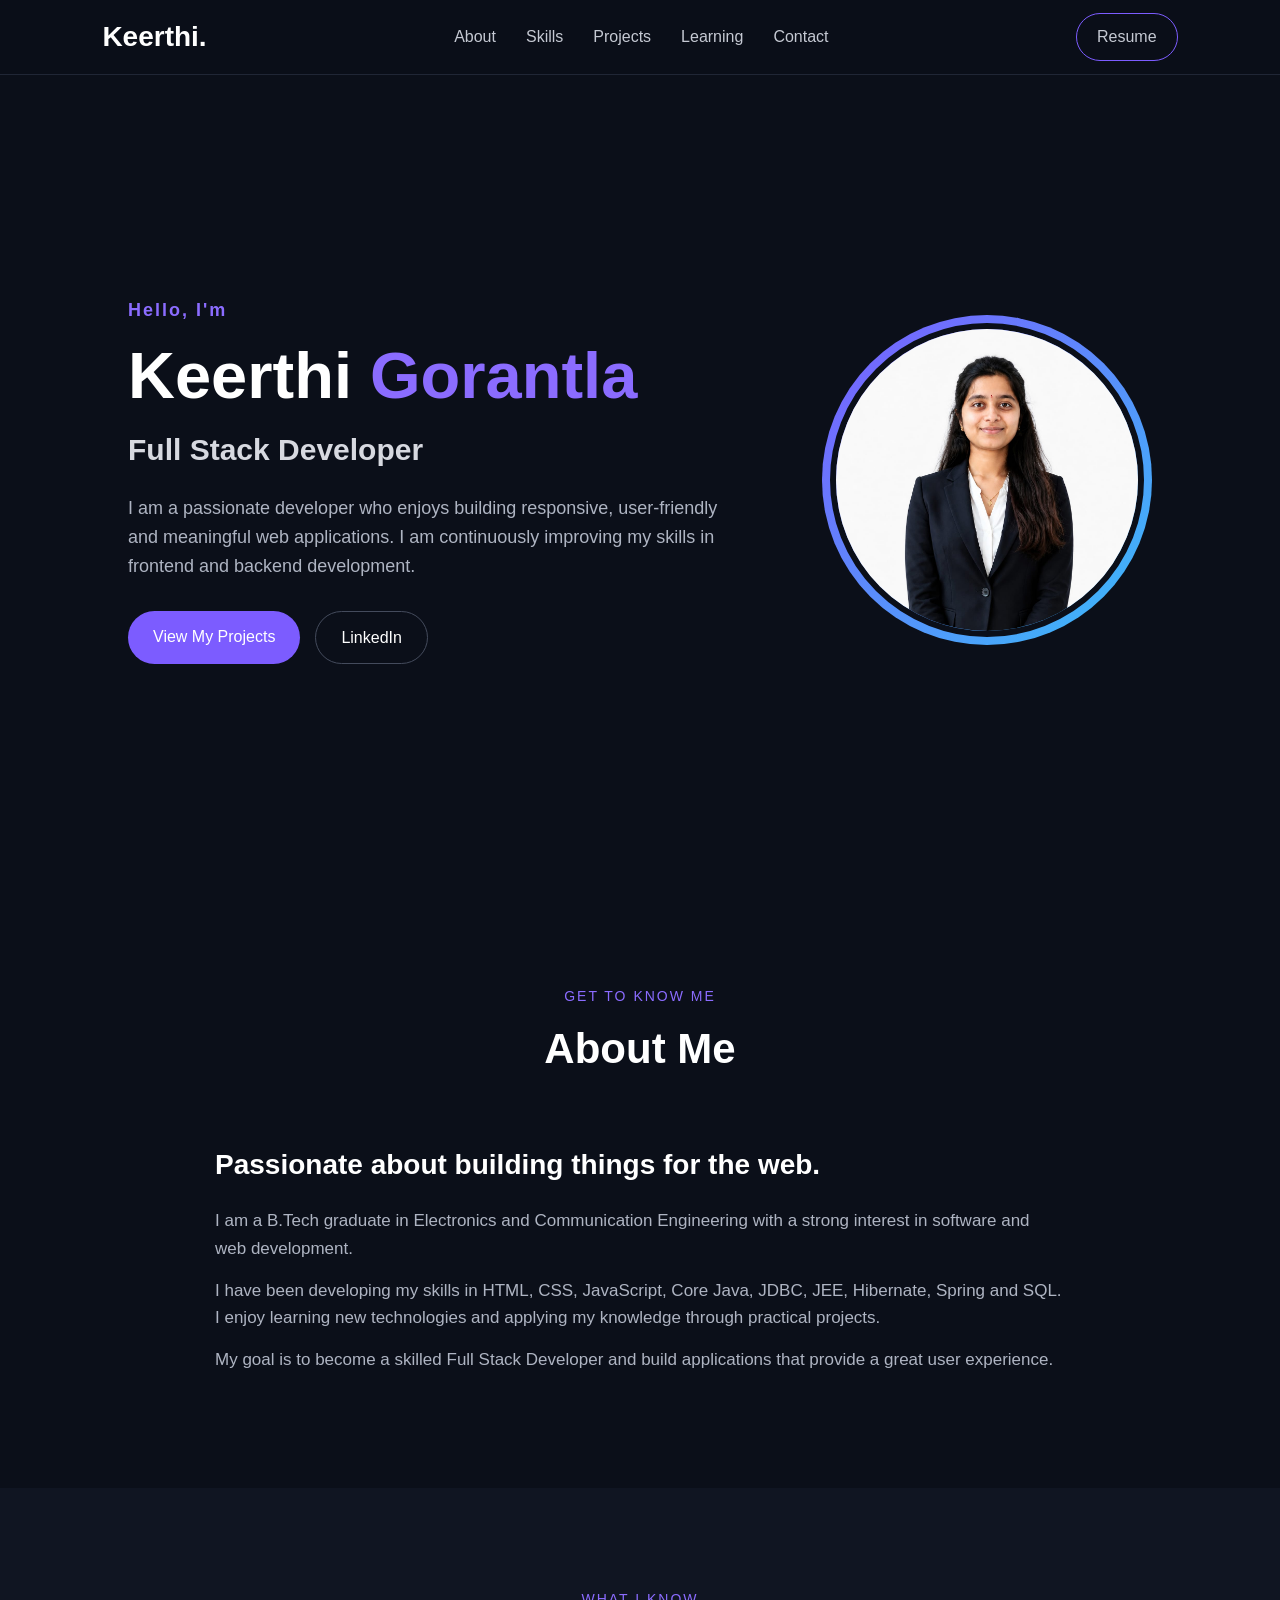
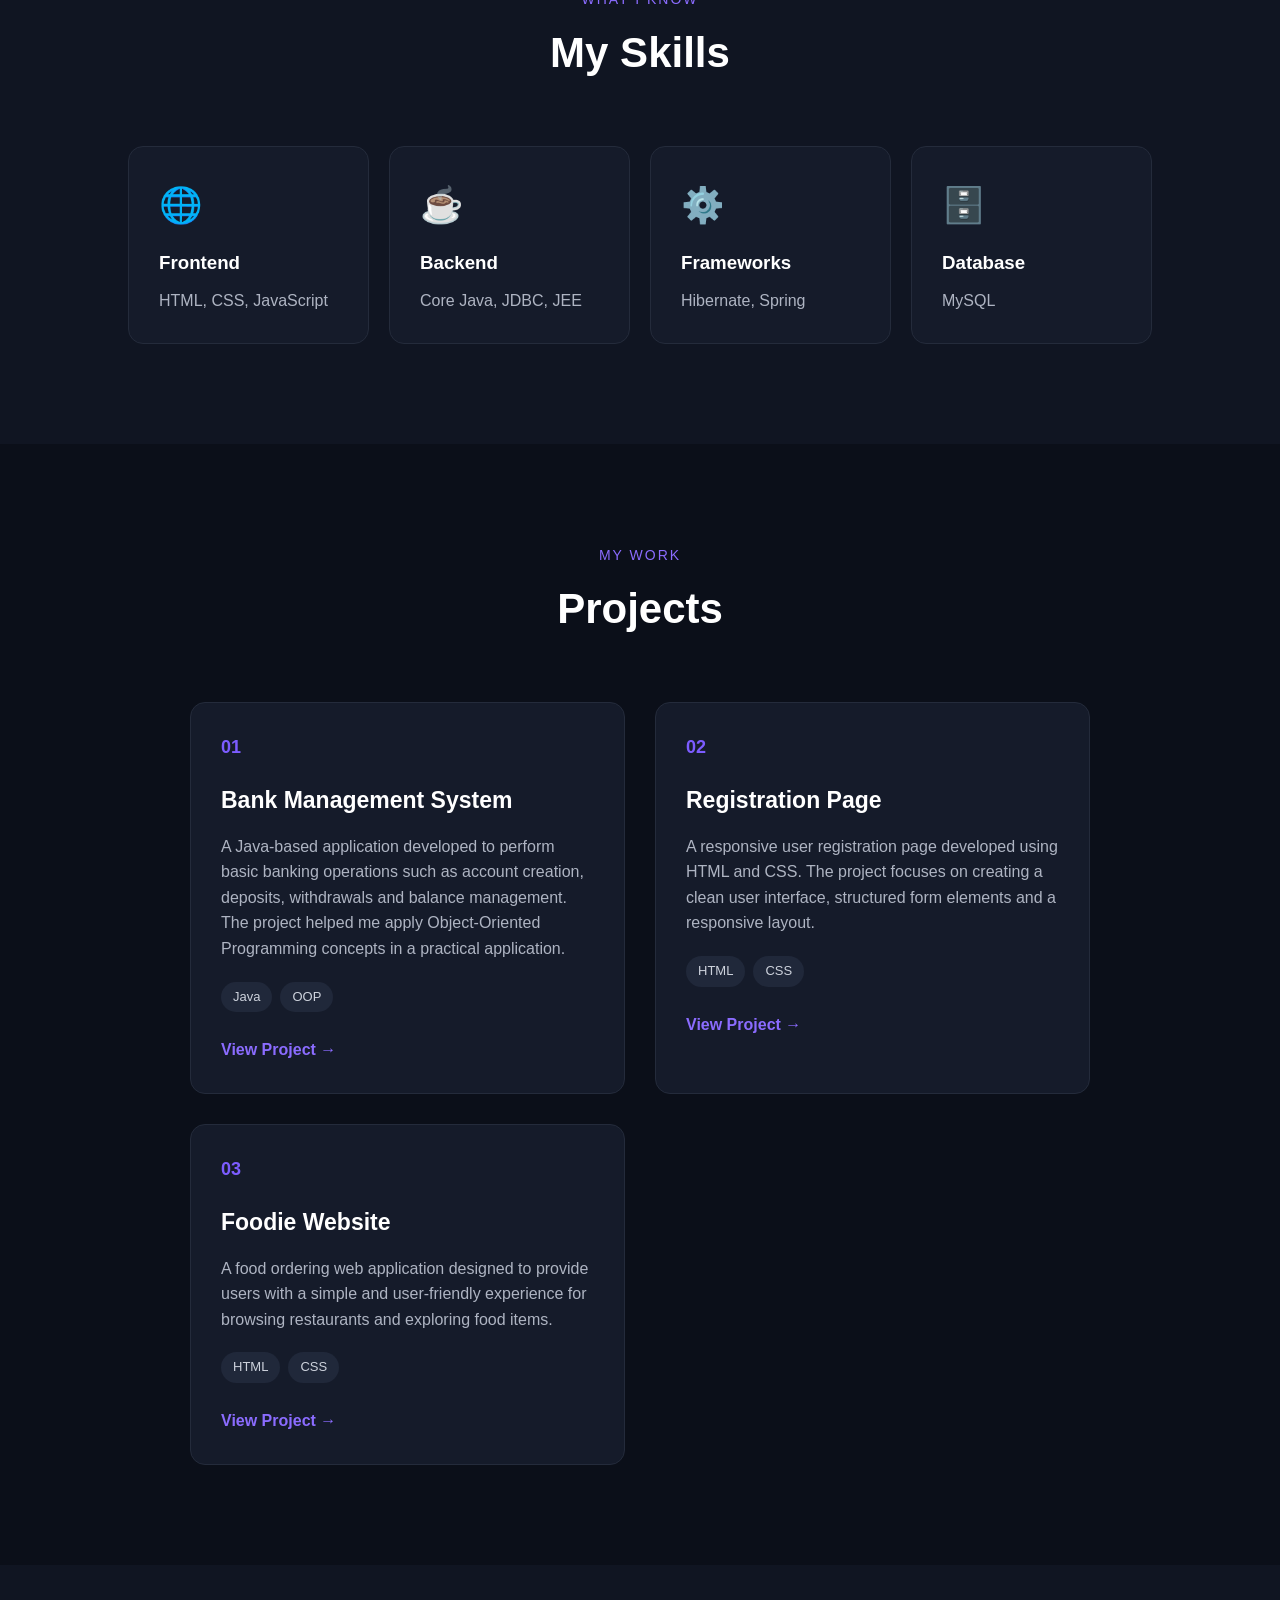
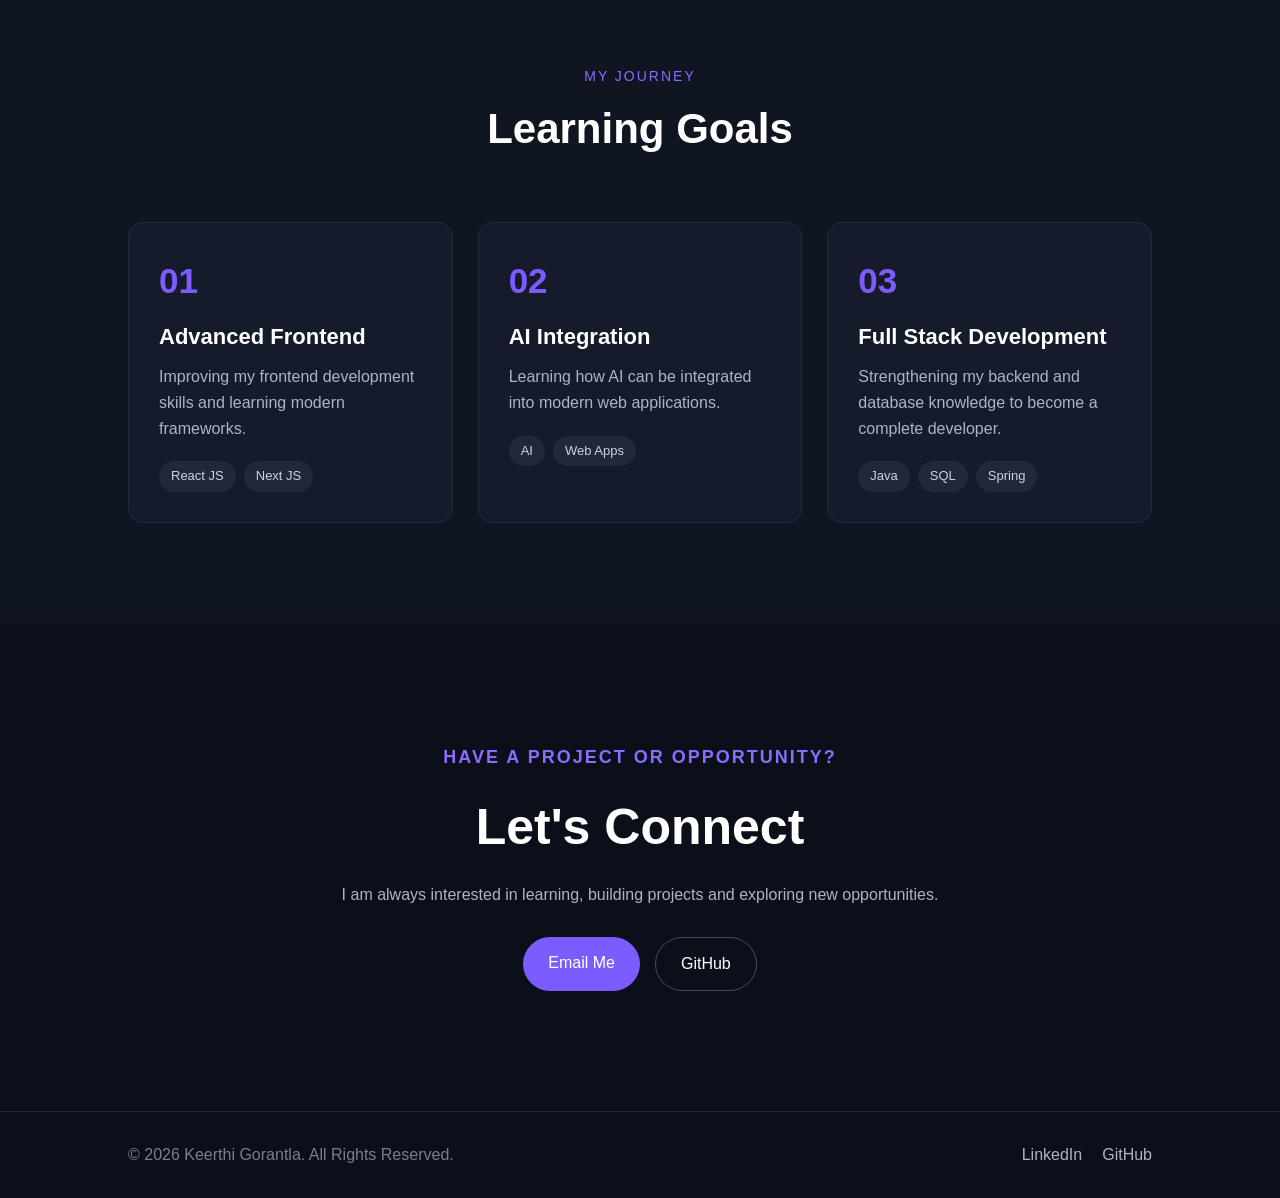
<file: index.html>
<!doctype html>
<html lang="en">
  <head>
    <meta charset="UTF-8" />
    <meta name="viewport" content="width=device-width, initial-scale=1.0" />

    <title>Keerthi Gorantla | Full Stack Developer</title>

    <link href="https://fonts.cdnfonts.com/css/google-sans" rel="stylesheet" />

    <link rel="stylesheet" href="style.css" />
  </head>

  <body>
    <header class="navbar">
      <div class="logo">Keerthi.</div>

      <nav>
        <ul>
          <li><a href="#abtme">About</a></li>
          <li><a href="#skills">Skills</a></li>
          <li><a href="#projects">Projects</a></li>
          <li><a href="#learning">Learning</a></li>
          <li><a href="#contacts">Contact</a></li>
        </ul>
      </nav>

      <a href="keerthi_resume (4) (1).pdf" download class="resume-btn">
        Resume
      </a>
    </header>

    <section class="hero">
      <div class="hero-text">
        <p class="small-heading">Hello, I'm</p>

        <h1>Keerthi <span>Gorantla</span></h1>

        <h2>Full Stack Developer</h2>

        <p class="hero-description">
          I am a passionate developer who enjoys building responsive,
          user-friendly and meaningful web applications. I am continuously
          improving my skills in frontend and backend development.
        </p>

        <div class="hero-buttons">
          <a href="#projects" class="primary-btn"> View My Projects </a>

          <a
            href="https://www.linkedin.com/in/keerthi-gorantla-866073323/"
            target="_blank"
            class="secondary-btn"
          >
            LinkedIn
          </a>
        </div>
      </div>

      <div class="hero-image">
        <div class="image-circle">
          <img src="keerthi_image.jpeg" alt="Keerthi Gorantla" />
        </div>
      </div>
    </section>

    <section id="abtme" class="section">
      <div class="section-title">
        <p>GET TO KNOW ME</p>

        <h2>About Me</h2>
      </div>

      <div class="about-content">
        <div class="about-text">
          <h3>Passionate about building things for the web.</h3>

          <p>
            I am a B.Tech graduate in Electronics and Communication Engineering
            with a strong interest in software and web development.
          </p>

          <p>
            I have been developing my skills in HTML, CSS, JavaScript, Core
            Java, JDBC, JEE, Hibernate, Spring and SQL. I enjoy learning new
            technologies and applying my knowledge through practical projects.
          </p>

          <p>
            My goal is to become a skilled Full Stack Developer and build
            applications that provide a great user experience.
          </p>
        </div>
      </div>
    </section>

    <section id="skills" class="section skills-section">
      <div class="section-title">
        <p>WHAT I KNOW</p>

        <h2>My Skills</h2>
      </div>

      <div class="skills-container">
        <div class="skill-card">
          <div class="skill-icon">🌐</div>

          <h3>Frontend</h3>

          <p>HTML, CSS, JavaScript</p>
        </div>

        <div class="skill-card">
          <div class="skill-icon">☕</div>

          <h3>Backend</h3>

          <p>Core Java, JDBC, JEE</p>
        </div>

        <div class="skill-card">
          <div class="skill-icon">⚙️</div>

          <h3>Frameworks</h3>

          <p>Hibernate, Spring</p>
        </div>

        <div class="skill-card">
          <div class="skill-icon">🗄️</div>

          <h3>Database</h3>

          <p>MySQL</p>
        </div>
      </div>
    </section>

    <section id="projects" class="section">
      <div class="section-title">
        <p>MY WORK</p>

        <h2>Projects</h2>
      </div>

      <div class="projects-container">
        <!-- Project 1 -->

        <div class="project-card">
          <div class="project-number">01</div>

          <h3>Bank Management System</h3>

          <p>
            A Java-based application developed to perform basic banking
            operations such as account creation, deposits, withdrawals and
            balance management. The project helped me apply Object-Oriented
            Programming concepts in a practical application.
          </p>

          <div class="project-tech">
            <span>Java</span>
            <span>OOP</span>
          </div>

          <a
            href="https://github.com/Keerthi-gorentla/Bank_Management_System"
            target="_blank"
          >
            View Project →
          </a>
        </div>

        <div class="project-card">
          <div class="project-number">02</div>

          <h3>Registration Page</h3>

          <p>
            A responsive user registration page developed using HTML and CSS.
            The project focuses on creating a clean user interface, structured
            form elements and a responsive layout.
          </p>

          <div class="project-tech">
            <span>HTML</span>
            <span>CSS</span>
          </div>

          <a
            href="https://keerthi-gorentla.github.io/Registration_page/"
            target="_blank"
          >
            View Project →
          </a>
        </div>

        <div class="project-card">
          <div class="project-number">03</div>

          <h3>Foodie Website</h3>

          <p>
            A food ordering web application designed to provide users with a
            simple and user-friendly experience for browsing restaurants and
            exploring food items.
          </p>

          <div class="project-tech">
            <span>HTML</span>
            <span>CSS</span>
          </div>

          <a
            href=" https://keerthi-gorentla.github.io/foodie_website/"
            target="_blank"
          >
            View Project →
          </a>
        </div>
      </div>
    </section>

    <section id="learning" class="section learning-section">
      <div class="section-title">
        <p>MY JOURNEY</p>

        <h2>Learning Goals</h2>
      </div>

      <div class="learning-container">
        <div class="learning-card">
          <h3>01</h3>

          <h4>Advanced Frontend</h4>

          <p>
            Improving my frontend development skills and learning modern
            frameworks.
          </p>

          <div class="learning-tags">
            <span>React JS</span>
            <span>Next JS</span>
          </div>
        </div>

        <div class="learning-card">
          <h3>02</h3>

          <h4>AI Integration</h4>

          <p>Learning how AI can be integrated into modern web applications.</p>

          <div class="learning-tags">
            <span>AI</span>
            <span>Web Apps</span>
          </div>
        </div>

        <div class="learning-card">
          <h3>03</h3>

          <h4>Full Stack Development</h4>

          <p>
            Strengthening my backend and database knowledge to become a complete
            developer.
          </p>

          <div class="learning-tags">
            <span>Java</span>
            <span>SQL</span>
            <span>Spring</span>
          </div>
        </div>
      </div>
    </section>

    <section id="contacts" class="contact-section">
      <div class="contact-content">
        <p class="small-heading">HAVE A PROJECT OR OPPORTUNITY?</p>

        <h2>Let's Connect</h2>

        <p>
          I am always interested in learning, building projects and exploring
          new opportunities.
        </p>

        <div class="contact-buttons">
          <a href="mailto:keerthigorentla@gmail.com" class="primary-btn">
            Email Me
          </a>

          <a
            href="https://github.com/Keerthi-gorentla"
            target="_blank"
            class="secondary-btn"
          >
            GitHub
          </a>
        </div>
      </div>
    </section>

    <footer>
      <p>© 2026 Keerthi Gorantla. All Rights Reserved.</p>

      <div class="social-links">
        <a
          href="https://www.linkedin.com/in/keerthi-gorantla-866073323/"
          target="_blank"
        >
          LinkedIn
        </a>

        <a href="https://github.com/Keerthi-gorentla" target="_blank">
          GitHub
        </a>
      </div>
    </footer>
  </body>
</html>
</file>
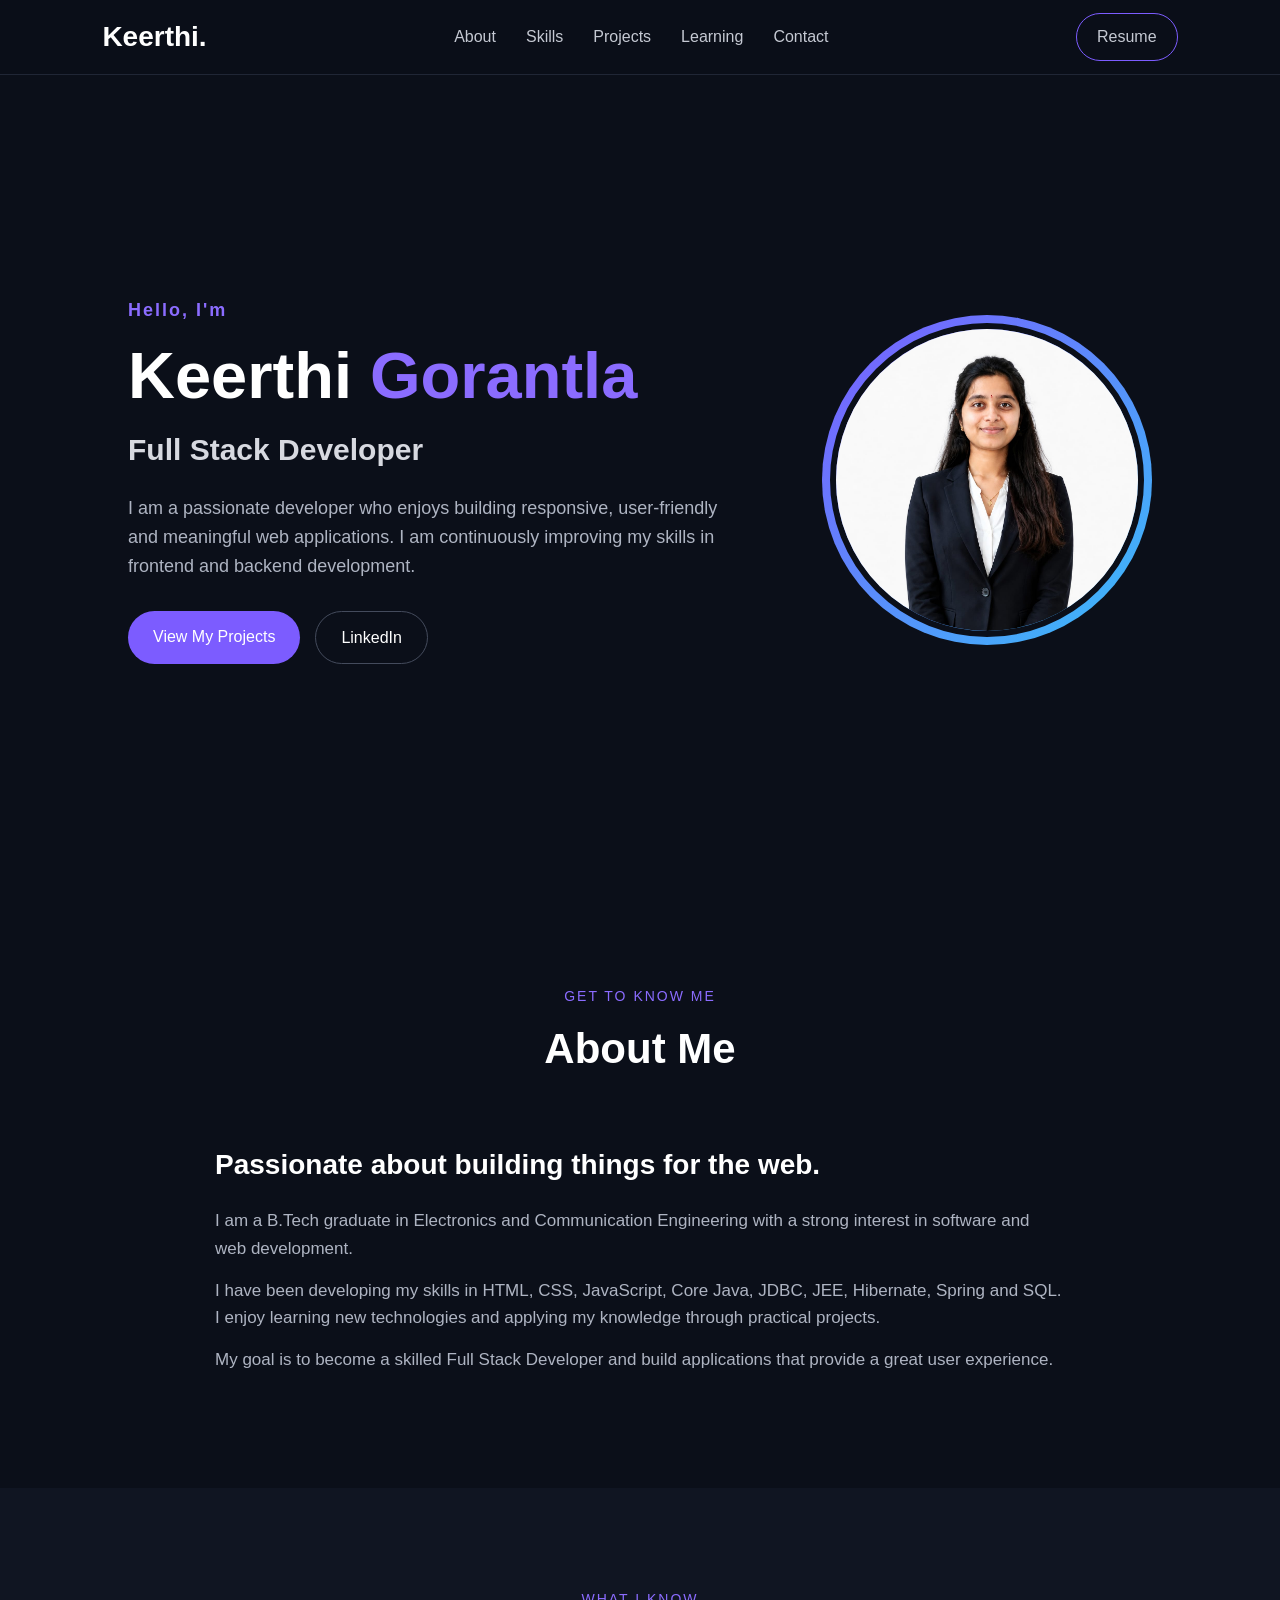
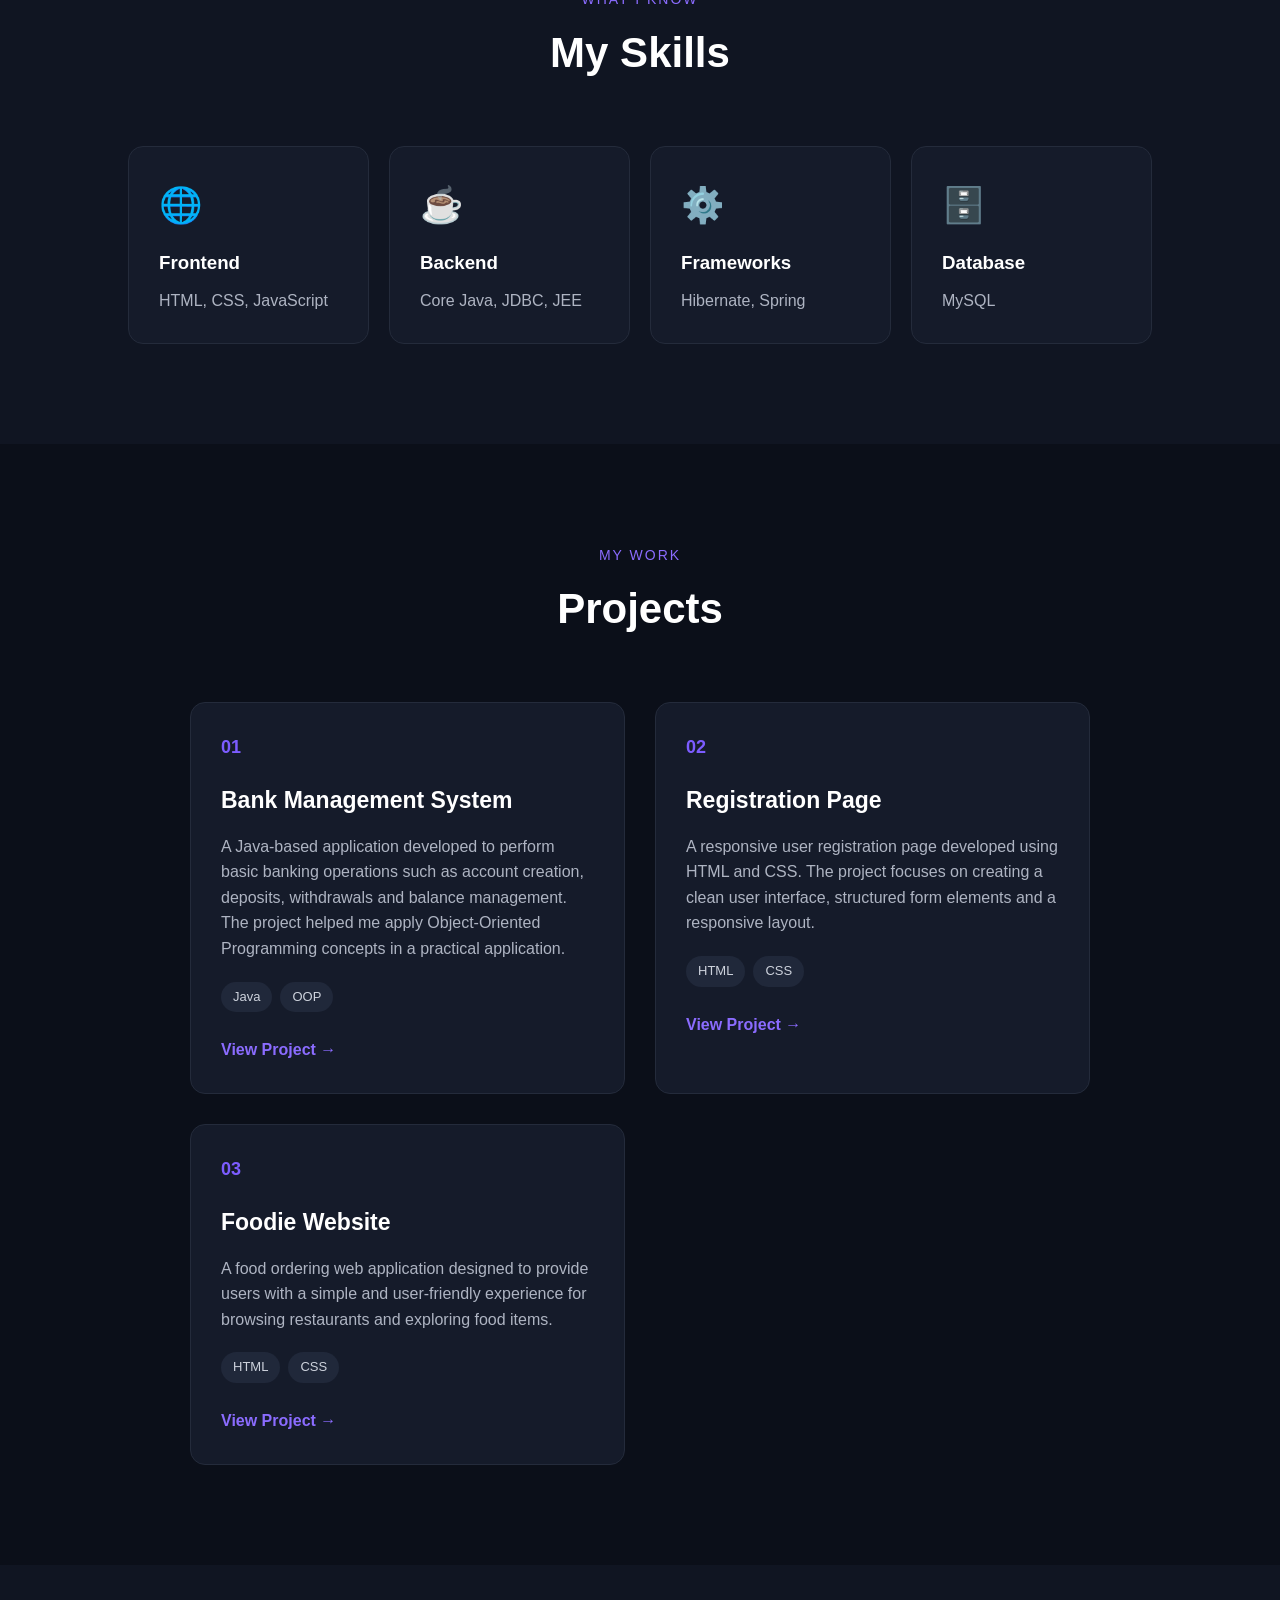
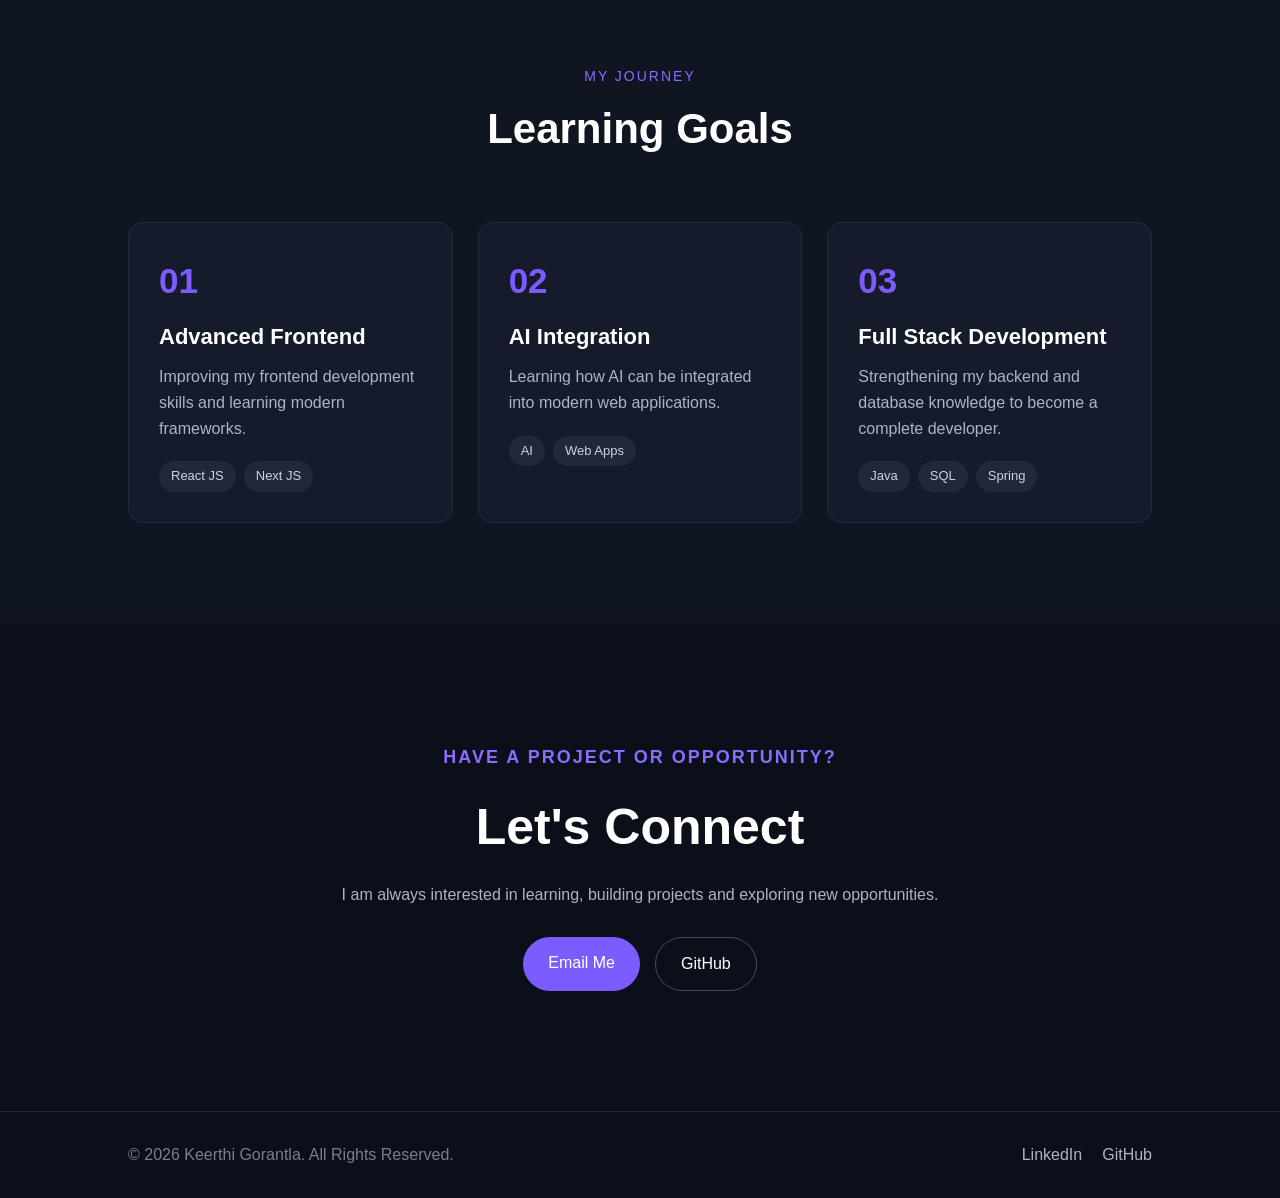
<file: portfolio.html>
<!doctype html>
<html lang="en">
  <head>
    <meta charset="UTF-8" />
    <meta name="viewport" content="width=device-width, initial-scale=1.0" />

    <title>Keerthi Gorantla | Full Stack Developer</title>

    <link href="https://fonts.cdnfonts.com/css/google-sans" rel="stylesheet" />

    <link rel="stylesheet" href="style.css" />
  </head>

  <body>
    <header class="navbar">
      <div class="logo">Keerthi.</div>

      <nav>
        <ul>
          <li><a href="#abtme">About</a></li>
          <li><a href="#skills">Skills</a></li>
          <li><a href="#projects">Projects</a></li>
          <li><a href="#learning">Learning</a></li>
          <li><a href="#contacts">Contact</a></li>
        </ul>
      </nav>

      <a href="keerthi_resume (4) (1).pdf" download class="resume-btn">
        Resume
      </a>
    </header>

    <section class="hero">
      <div class="hero-text">
        <p class="small-heading">Hello, I'm</p>

        <h1>Keerthi <span>Gorantla</span></h1>

        <h2>Full Stack Developer</h2>

        <p class="hero-description">
          I am a passionate developer who enjoys building responsive,
          user-friendly and meaningful web applications. I am continuously
          improving my skills in frontend and backend development.
        </p>

        <div class="hero-buttons">
          <a href="#projects" class="primary-btn"> View My Projects </a>

          <a
            href="https://www.linkedin.com/in/keerthi-gorantla-866073323/"
            target="_blank"
            class="secondary-btn"
          >
            LinkedIn
          </a>
        </div>
      </div>

      <div class="hero-image">
        <div class="image-circle">
          <img src="keerthi_image.jpeg" alt="Keerthi Gorantla" />
        </div>
      </div>
    </section>

    <section id="abtme" class="section">
      <div class="section-title">
        <p>GET TO KNOW ME</p>

        <h2>About Me</h2>
      </div>

      <div class="about-content">
        <div class="about-text">
          <h3>Passionate about building things for the web.</h3>

          <p>
            I am a B.Tech graduate in Electronics and Communication Engineering
            with a strong interest in software and web development.
          </p>

          <p>
            I have been developing my skills in HTML, CSS, JavaScript, Core
            Java, JDBC, JEE, Hibernate, Spring and SQL. I enjoy learning new
            technologies and applying my knowledge through practical projects.
          </p>

          <p>
            My goal is to become a skilled Full Stack Developer and build
            applications that provide a great user experience.
          </p>
        </div>
      </div>
    </section>

    <section id="skills" class="section skills-section">
      <div class="section-title">
        <p>WHAT I KNOW</p>

        <h2>My Skills</h2>
      </div>

      <div class="skills-container">
        <div class="skill-card">
          <div class="skill-icon">🌐</div>

          <h3>Frontend</h3>

          <p>HTML, CSS, JavaScript</p>
        </div>

        <div class="skill-card">
          <div class="skill-icon">☕</div>

          <h3>Backend</h3>

          <p>Core Java, JDBC, JEE</p>
        </div>

        <div class="skill-card">
          <div class="skill-icon">⚙️</div>

          <h3>Frameworks</h3>

          <p>Hibernate, Spring</p>
        </div>

        <div class="skill-card">
          <div class="skill-icon">🗄️</div>

          <h3>Database</h3>

          <p>MySQL</p>
        </div>
      </div>
    </section>

    <section id="projects" class="section">
      <div class="section-title">
        <p>MY WORK</p>

        <h2>Projects</h2>
      </div>

      <div class="projects-container">
        <!-- Project 1 -->

        <div class="project-card">
          <div class="project-number">01</div>

          <h3>Bank Management System</h3>

          <p>
            A Java-based application developed to perform basic banking
            operations such as account creation, deposits, withdrawals and
            balance management. The project helped me apply Object-Oriented
            Programming concepts in a practical application.
          </p>

          <div class="project-tech">
            <span>Java</span>
            <span>OOP</span>
          </div>

          <a
            href="https://keerthi-gorentla.github.io/Bank-Management-System/"
            target="_blank"
          >
            View Project →
          </a>
        </div>

        <div class="project-card">
          <div class="project-number">02</div>

          <h3>Registration Page</h3>

          <p>
            A responsive user registration page developed using HTML and CSS.
            The project focuses on creating a clean user interface, structured
            form elements and a responsive layout.
          </p>

          <div class="project-tech">
            <span>HTML</span>
            <span>CSS</span>
          </div>

          <a
            href="https://keerthi-gorentla.github.io/Registration_page/"
            target="_blank"
          >
            View Project →
          </a>
        </div>

        <div class="project-card">
          <div class="project-number">03</div>

          <h3>Foodie Website</h3>

          <p>
            A food ordering web application designed to provide users with a
            simple and user-friendly experience for browsing restaurants and
            exploring food items.
          </p>

          <div class="project-tech">
            <span>HTML</span>
            <span>CSS</span>
          </div>

          <a
            href="https://keerthi-gorentla.github.io/foodie_website/"
            target="_blank"
          >
            View Project →
          </a>
        </div>
      </div>
    </section>

    <section id="learning" class="section learning-section">
      <div class="section-title">
        <p>MY JOURNEY</p>

        <h2>Learning Goals</h2>
      </div>

      <div class="learning-container">
        <div class="learning-card">
          <h3>01</h3>

          <h4>Advanced Frontend</h4>

          <p>
            Improving my frontend development skills and learning modern
            frameworks.
          </p>

          <div class="learning-tags">
            <span>React JS</span>
            <span>Next JS</span>
          </div>
        </div>

        <div class="learning-card">
          <h3>02</h3>

          <h4>AI Integration</h4>

          <p>Learning how AI can be integrated into modern web applications.</p>

          <div class="learning-tags">
            <span>AI</span>
            <span>Web Apps</span>
          </div>
        </div>

        <div class="learning-card">
          <h3>03</h3>

          <h4>Full Stack Development</h4>

          <p>
            Strengthening my backend and database knowledge to become a complete
            developer.
          </p>

          <div class="learning-tags">
            <span>Java</span>
            <span>SQL</span>
            <span>Spring</span>
          </div>
        </div>
      </div>
    </section>

    <section id="contacts" class="contact-section">
      <div class="contact-content">
        <p class="small-heading">HAVE A PROJECT OR OPPORTUNITY?</p>

        <h2>Let's Connect</h2>

        <p>
          I am always interested in learning, building projects and exploring
          new opportunities.
        </p>

        <div class="contact-buttons">
          <a href="mailto:keerthigorentla@gmail.com" class="primary-btn">
            Email Me
          </a>

          <a
            href="https://github.com/Keerthi-gorentla"
            target="_blank"
            class="secondary-btn"
          >
            GitHub
          </a>
        </div>
      </div>
    </section>

    <footer>
      <p>© 2026 Keerthi Gorantla. All Rights Reserved.</p>

      <div class="social-links">
        <a
          href="https://www.linkedin.com/in/keerthi-gorantla-866073323/"
          target="_blank"
        >
          LinkedIn
        </a>

        <a href="https://github.com/Keerthi-gorentla" target="_blank">
          GitHub
        </a>
      </div>
    </footer>
  </body>
</html>
</file>
<file: style.css>
* {
  margin: 0;
  padding: 0;
  box-sizing: border-box;
}

html {
  scroll-behavior: smooth;
}

body {
  font-family: "Google Sans", Arial, sans-serif;
  background: #0b0f19;
  color: #ffffff;
  line-height: 1.6;
}

.navbar {
  width: 100%;
  height: 75px;
  display: flex;
  align-items: center;
  justify-content: space-between;
  padding: 0 8%;
  background: rgba(11, 15, 25, 0.95);
  position: sticky;
  top: 0;
  border-bottom: 1px solid #202635;
}

.logo {
  font-size: 28px;
  font-weight: bold;
}

.navbar ul {
  display: flex;
  gap: 30px;
  list-style: none;
}

.navbar a {
  text-decoration: none;
  color: #c5c9d3;
  transition: 0.3s;
}

.navbar nav a:hover {
  color: #8b6cff;
}

.resume-btn {
  padding: 10px 20px;
  border: 1px solid #7c5cff;
  border-radius: 25px;
}

.resume-btn:hover {
  background: #7c5cff;
  color: white;
}

.hero {
  min-height: 90vh;
  display: flex;
  align-items: center;
  justify-content: space-between;
  padding: 80px 10%;
}

.hero-text {
  max-width: 650px;
}

.small-heading {
  color: #8b6cff;
  font-size: 18px;
  font-weight: bold;
  letter-spacing: 2px;
}

.hero h1 {
  font-size: 65px;
  line-height: 1.1;
  margin: 15px 0;
}

.hero h1 span {
  color: #8b6cff;
}

.hero h2 {
  font-size: 30px;
  color: #d7d9e0;
  margin-bottom: 20px;
}

.hero-description {
  color: #aeb4c2;
  font-size: 18px;
  max-width: 600px;
}

.hero-buttons {
  display: flex;
  gap: 15px;
  margin-top: 30px;
}

.primary-btn,
.secondary-btn {
  text-decoration: none;
  padding: 13px 25px;
  border-radius: 30px;
  transition: 0.3s;
}

.primary-btn {
  background: #7c5cff;
  color: white;
}

.primary-btn:hover {
  transform: translateY(-3px);
}

.secondary-btn {
  border: 1px solid #444b5c;
  color: white;
}

.secondary-btn:hover {
  border-color: #7c5cff;
  color: #8b6cff;
}

.hero-image {
  display: flex;
  justify-content: center;
}

.image-circle {
  width: 330px;
  height: 330px;
  border-radius: 50%;
  padding: 8px;
  background: linear-gradient(135deg, #7c5cff, #38bdf8);
}

.image-circle img {
  width: 100%;
  height: 100%;
  object-fit: cover;
  border-radius: 50%;
  border: 6px solid #0b0f19;
}
.section {
  padding: 100px 10%;
}

.section-title {
  text-align: center;
  margin-bottom: 60px;
}

.section-title p {
  color: #8b6cff;
  letter-spacing: 2px;
  font-size: 14px;
}

.section-title h2 {
  font-size: 42px;
  margin-top: 8px;
}
.about-content {
  max-width: 850px;
  margin: auto;
}

.about-text h3 {
  font-size: 28px;
  margin-bottom: 20px;
}

.about-text p {
  color: #aeb4c2;
  margin-bottom: 15px;
  font-size: 17px;
}

.skills-section {
  background: #101522;
}

.skills-container {
  display: grid;
  grid-template-columns: repeat(4, 1fr);
  gap: 20px;
}

.skill-card {
  background: #151b2a;

  padding: 30px;

  border: 1px solid #242b3b;
  border-radius: 15px;

  transition: 0.3s;
}

.skill-card:hover {
  transform: translateY(-8px);
  border-color: #7c5cff;
}

.skill-icon {
  font-size: 35px;
  margin-bottom: 15px;
}

.skill-card h3 {
  margin-bottom: 10px;
}

.skill-card p {
  color: #aeb4c2;
}

.projects-container {
  display: grid;

  grid-template-columns: repeat(2, 1fr);

  gap: 30px;

  max-width: 900px;

  margin: auto;
}

.project-card {
  background: #151b2a;

  padding: 30px;

  border: 1px solid #242b3b;

  border-radius: 15px;

  transition: 0.3s;
}

.project-card:hover {
  transform: translateY(-8px);
  border-color: #7c5cff;
}

.project-number {
  color: #7c5cff;
  font-size: 18px;
  font-weight: bold;

  margin-bottom: 20px;
}

.project-card h3 {
  font-size: 23px;
  margin-bottom: 15px;
}

.project-card p {
  color: #aeb4c2;
  margin-bottom: 20px;
}

.project-tech {
  display: flex;
  gap: 8px;

  flex-wrap: wrap;

  margin-bottom: 25px;
}

.project-tech span {
  padding: 5px 12px;

  background: #20283a;

  border-radius: 20px;

  font-size: 13px;

  color: #cdd2dc;
}

.project-card a {
  color: #8b6cff;
  text-decoration: none;
  font-weight: bold;
}

.project-card a:hover {
  color: #ffffff;
}

.learning-section {
  background: #101522;
}

.learning-container {
  display: grid;

  grid-template-columns: repeat(3, 1fr);

  gap: 25px;
}

.learning-card {
  padding: 30px;

  background: #151b2a;

  border-radius: 15px;

  border: 1px solid #242b3b;

  transition: 0.3s;
}

.learning-card:hover {
  transform: translateY(-8px);
  border-color: #7c5cff;
}

.learning-card h3 {
  color: #7c5cff;
  font-size: 35px;
}

.learning-card h4 {
  font-size: 22px;
  margin: 10px 0;
}

.learning-card p {
  color: #aeb4c2;
  margin-bottom: 20px;
}

.learning-tags {
  display: flex;
  gap: 8px;
  flex-wrap: wrap;
}

.learning-tags span {
  padding: 5px 12px;

  background: #20283a;

  border-radius: 20px;

  font-size: 13px;

  color: #cdd2dc;
}

.contact-section {
  padding: 120px 10%;

  text-align: center;
}

.contact-content {
  max-width: 700px;
  margin: auto;
}

.contact-content h2 {
  font-size: 50px;
  margin: 15px 0;
}

.contact-content > p:not(.small-heading) {
  color: #aeb4c2;
}

.contact-buttons {
  display: flex;

  justify-content: center;

  gap: 15px;

  margin-top: 30px;
}

footer {
  border-top: 1px solid #202635;

  padding: 30px 10%;

  display: flex;

  justify-content: space-between;

  align-items: center;

  color: #777f90;
}

.social-links {
  display: flex;
  gap: 20px;
}

.social-links a {
  color: #aeb4c2;
  text-decoration: none;
}

.social-links a:hover {
  color: #8b6cff;
}

@media (max-width: 900px) {
  .navbar {
    padding: 0 5%;
  }

  .navbar nav {
    display: none;
  }

  .hero {
    flex-direction: column-reverse;

    text-align: center;

    gap: 50px;
  }

  .hero h1 {
    font-size: 48px;
  }

  .hero-buttons {
    justify-content: center;
  }

  .skills-container {
    grid-template-columns: repeat(2, 1fr);
  }

  .projects-container {
    grid-template-columns: 1fr;
  }

  .learning-container {
    grid-template-columns: 1fr;
  }
}

@media (max-width: 600px) {
  .resume-btn {
    display: none;
  }

  .hero {
    padding: 60px 6%;
  }

  .hero h1 {
    font-size: 40px;
  }

  .hero h2 {
    font-size: 24px;
  }

  .image-circle {
    width: 240px;
    height: 240px;
  }

  .section {
    padding: 70px 6%;
  }

  .section-title h2 {
    font-size: 35px;
  }

  .skills-container {
    grid-template-columns: 1fr;
  }

  .contact-content h2 {
    font-size: 40px;
  }

  footer {
    flex-direction: column;

    gap: 15px;

    text-align: center;
  }
}
</file>
